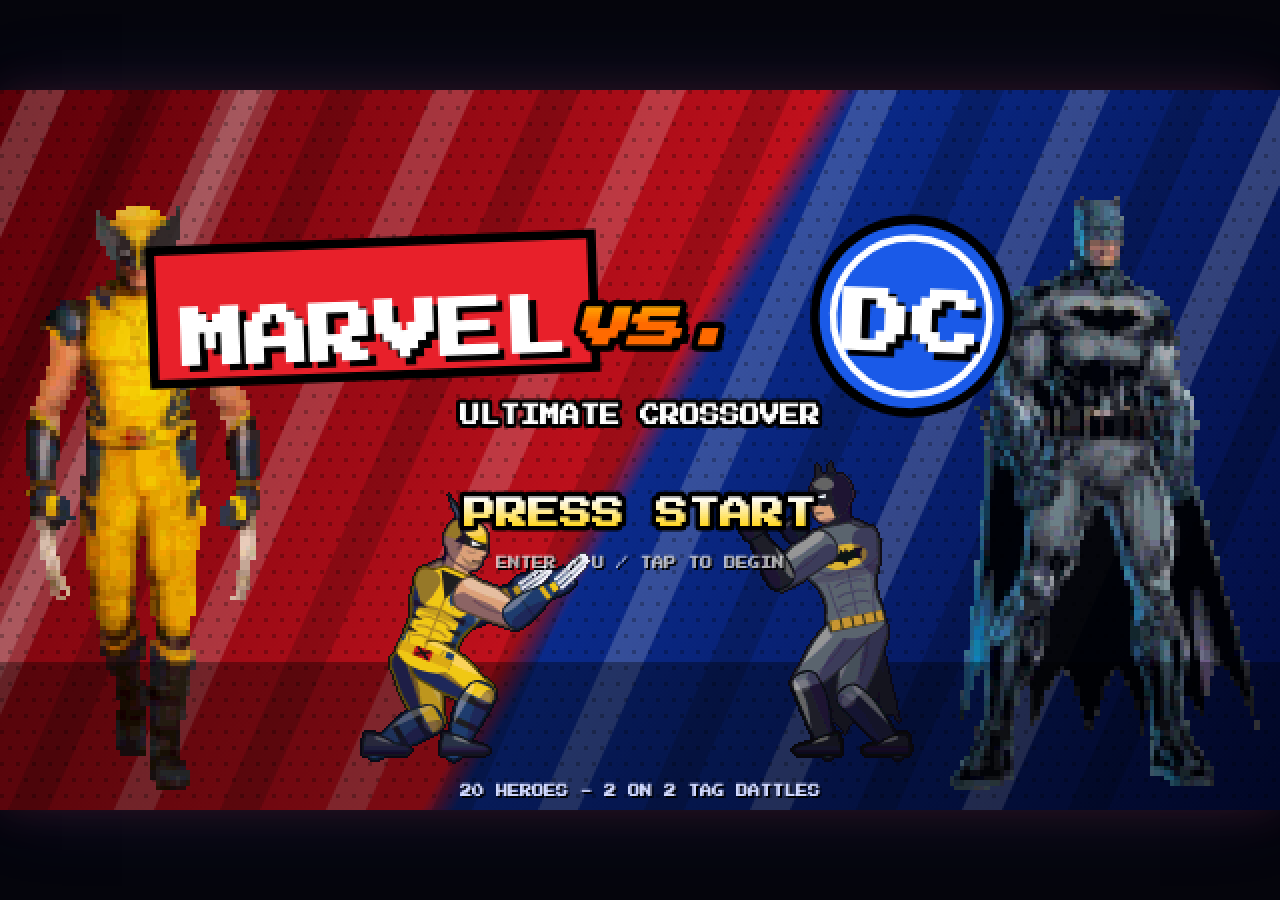
<file: index.html>
<!doctype html>
<html lang="en">
<head>
  <meta charset="utf-8">
  <meta name="viewport" content="width=device-width, initial-scale=1, maximum-scale=1, user-scalable=no, viewport-fit=cover">
  <title>Marvel vs. DC</title>
  <meta name="description" content="A mid-2000s style 2-on-2 tag fighting game: 10 Marvel heroes vs 10 DC heroes, each with unique specials, hypers, taunts and animations.">
  <meta name="theme-color" content="#0a0a14">
  <meta name="apple-mobile-web-app-capable" content="yes">
  <meta name="mobile-web-app-capable" content="yes">
  <meta name="apple-mobile-web-app-status-bar-style" content="black-translucent">
  <meta property="og:title" content="Marvel vs. DC">
  <meta property="og:description" content="Pick your team, pick your opponents, and throw down in 2-on-2 arcade tag battles.">
  <meta property="og:image" content="/assets/thumbnail.png">
  <meta property="og:type" content="website">
  <meta name="twitter:card" content="summary_large_image">
  <meta name="twitter:image" content="/assets/thumbnail.png">
  <link rel="icon" type="image/png" sizes="32x32" href="/assets/favicon-32.png">
  <link rel="icon" type="image/png" sizes="512x512" href="/assets/icon-512.png">
  <link rel="icon" type="image/png" sizes="192x192" href="/assets/icon-192.png">
  <link rel="apple-touch-icon" href="/assets/icon-192.png">
  <link rel="manifest" href="/manifest.webmanifest">
  <link rel="preconnect" href="https://fonts.googleapis.com">
  <link rel="preconnect" href="https://fonts.gstatic.com" crossorigin>
  <link href="https://fonts.googleapis.com/css2?family=Press+Start+2P&display=swap" rel="stylesheet">
  <link rel="stylesheet" href="css/style.css">
</head>
<body>
  <canvas id="game" width="640" height="360"></canvas>
  <div id="touch">
    <div class="stickzone"><div class="stick"><div class="knob"></div></div></div>
    <div class="cluster">
      <div class="row small"><div class="b as" data-b="as">ASSIST</div><div class="b tg" data-b="tg">TAG</div></div>
      <div class="row"><div class="b lp" data-b="lp">LP</div><div class="b hp" data-b="hp">HP</div><div class="b sp" data-b="sp">SP</div></div>
      <div class="row"><div class="b lk" data-b="lk">LK</div><div class="b hk" data-b="hk">HK</div><div class="b hy" data-b="hy">HYPER</div></div>
    </div>
    <div class="b start" data-b="st">&#10073;&#10073;</div>
  </div>
  <div id="rotate"><div class="phone"></div><p>ROTATE YOUR DEVICE</p></div>
  <div id="toast"></div>
  <script type="module" src="js/main.js"></script>
</body>
</html>
</file>
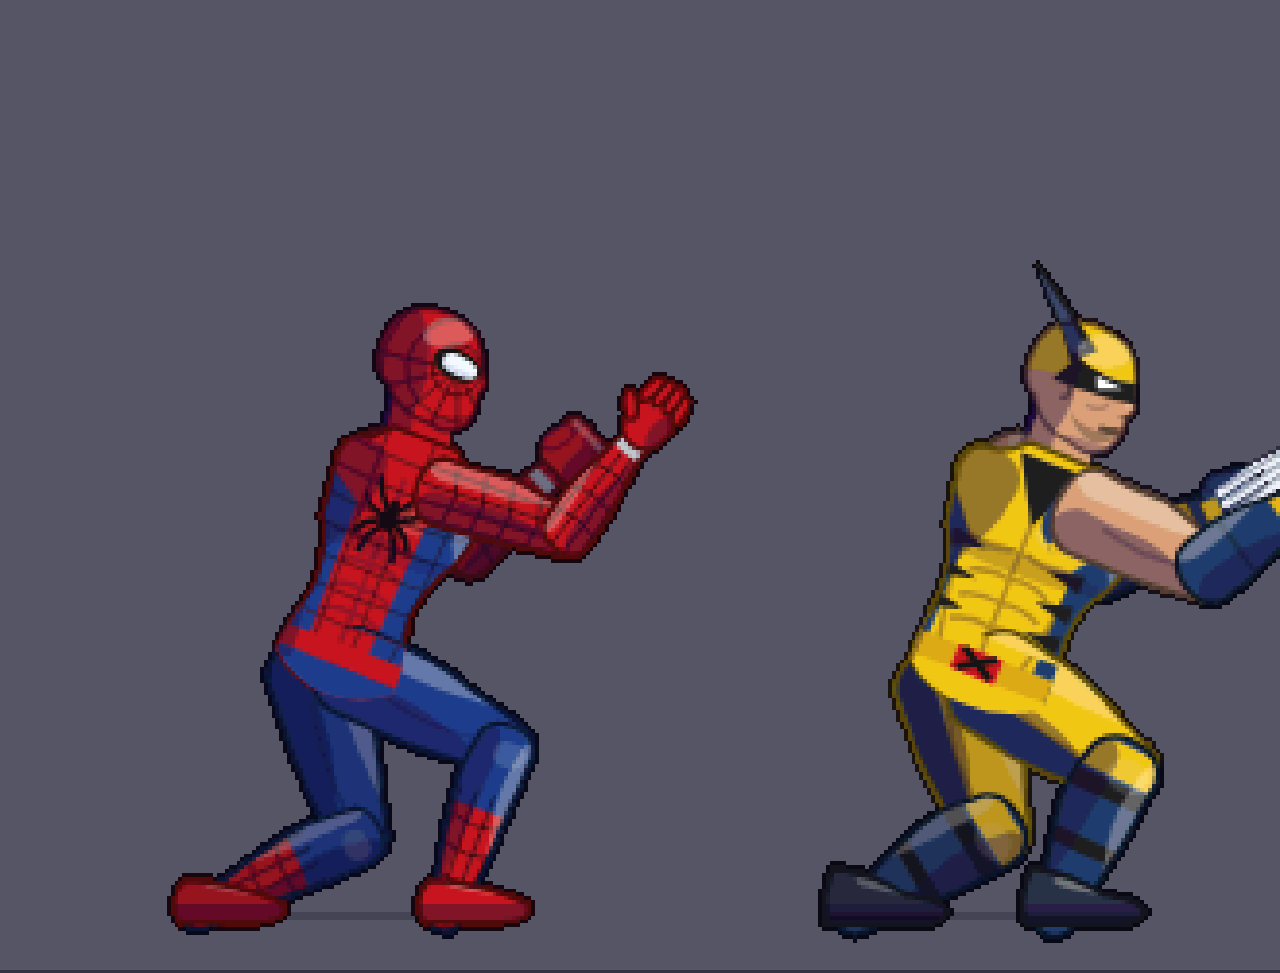
<file: dev.html>
<!doctype html>
<html><head><meta charset="utf-8"><title>dev gallery</title>
<style>body{margin:0;background:#334;color:#fff;font:12px monospace} canvas{image-rendering:pixelated;width:100vw;width:100vw}</style></head>
<body><canvas id="c" width="330" height="250"></canvas>
<script type="module">
import { MARVEL } from './js/chars/marvel.js';
import { DC } from './js/chars/dc.js';
import { buildCharacter } from './js/moves.js';
import { Fighter } from './js/fighter.js';
const c = document.getElementById('c'), ctx = c.getContext('2d');
const roster = [...MARVEL, ...DC];
const team = { side: 0, members: [], pad: { held: () => false } };
const start = +(new URLSearchParams(location.search).get('i') || 0); const N = +(new URLSearchParams(location.search).get('n') || 4);
const fs = roster.slice(start, start + N).map((d) => { const f = new Fighter(d, buildCharacter(d), team, 0); return f; });
const q = new URLSearchParams(location.search);
window.ANIM = q.get('a') || 'idle';
window.MOVE = q.get('m');
window.T = q.get('t') ? +q.get('t') : null;
let fr = 0;
function draw() {
  ctx.fillStyle = '#556'; ctx.fillRect(0, 0, 330, 250);
  fs.forEach((f, i) => {
    const x = 85 + i * 165, y = 235;
    ctx.fillStyle = '#445'; ctx.fillRect(x - 38, y, 76, 2);
    let m = null;
    if (window.MOVE) { const [k, idx] = window.MOVE.split(':'); m = k === 'n' ? f.B.normals[idx] : k === 's' ? f.B.specials[+idx] : f.B.hypers[+idx]; }
    if (m) { f.state = 'move'; f.move = m; f.mt = window.T != null ? window.T : fr % (Math.min(m.len, 90)); }
    else { f.state = 'idle'; f.anim = window.ANIM; f.animT = window.T != null ? window.T : fr; }
    f.animClock = fr;
    f.updatePose();
    const r = f.buf.render(f.sk, f, f.def.look, 1, 1.5 * (f.def.scale || 1));
    ctx.drawImage(f.buf.cv, r[0], r[1], r[2], r[3], x - 260 + r[0], y - 370 + r[1], r[2], r[3]);
    if (f.def.look.glow) { ctx.save(); ctx.translate(x, y); ctx.scale(1.5, 1.5); ctx.globalCompositeOperation = 'lighter'; f.def.look.glow(ctx, f.sk, f, fr); ctx.restore(); }
  });
  fr++;
  requestAnimationFrame(draw);
}
draw();
</script></body></html>
</file>
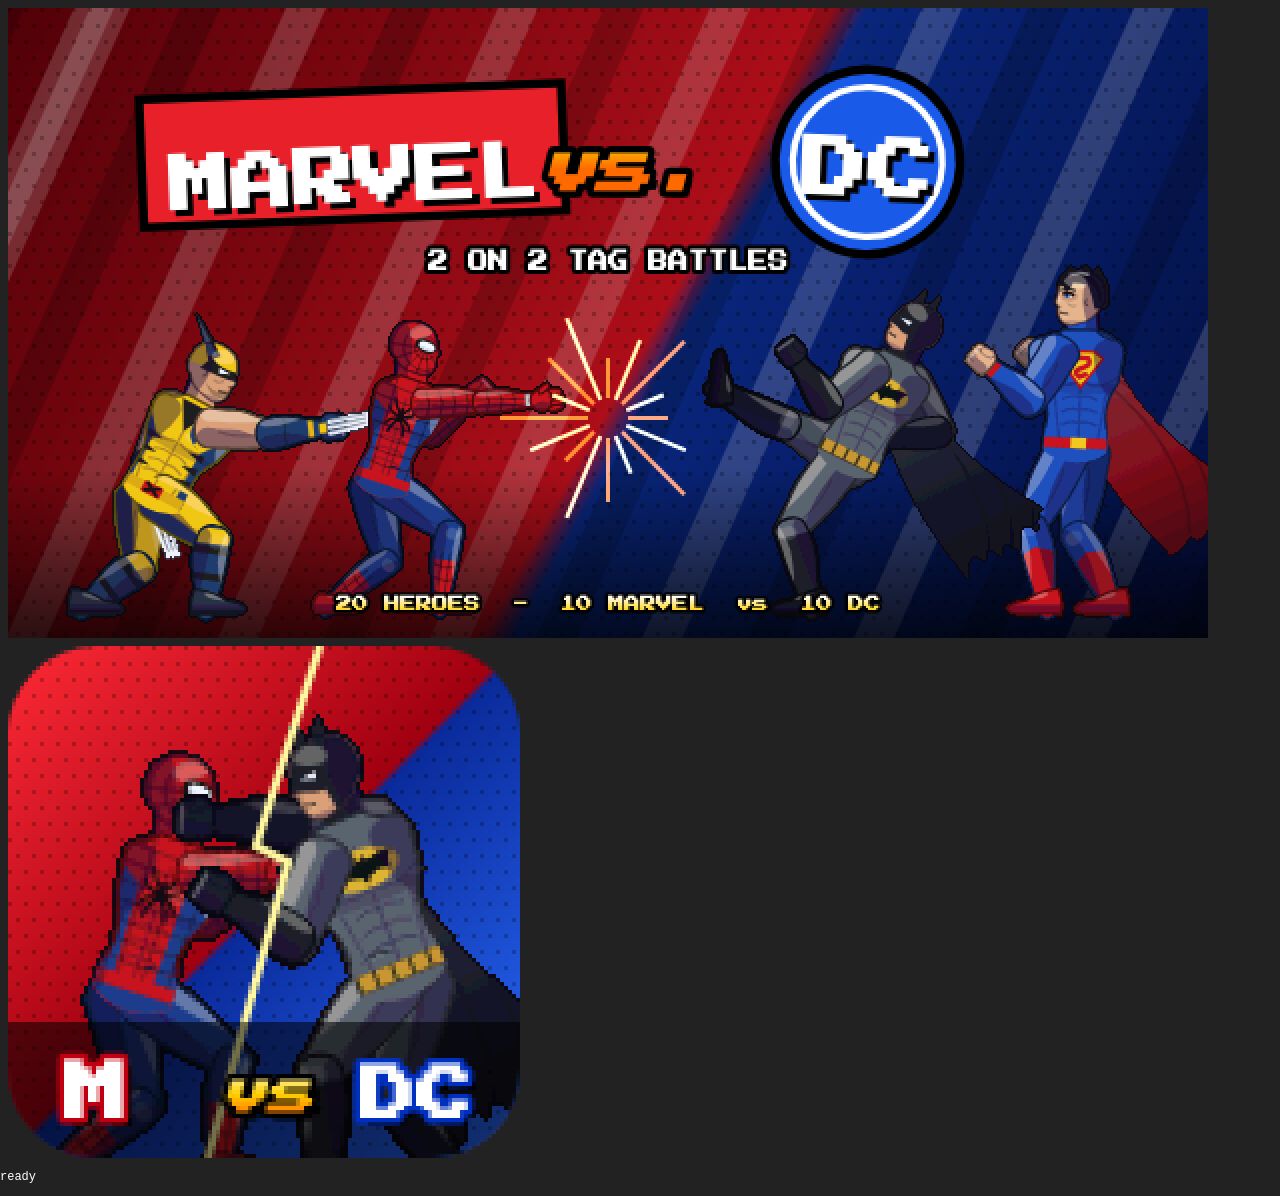
<file: tools/art.html>
<!doctype html>
<html><head><meta charset="utf-8"><title>art export</title>
<link href="https://fonts.googleapis.com/css2?family=Press+Start+2P&display=swap" rel="stylesheet">
<style>body{margin:0;background:#222;color:#fff;font:12px monospace} canvas{image-rendering:pixelated;display:block;margin:8px;max-width:95vw}</style></head>
<body>
<canvas id="thumb" width="1200" height="630"></canvas>
<canvas id="icon" width="512" height="512"></canvas>
<pre id="log"></pre>
<script type="module">
// Renders the app icon and social thumbnail with the game's own sprite engine, then saves them via tools/serve.py.
import { MARVEL } from '../js/chars/marvel.js';
import { DC } from '../js/chars/dc.js';
import { buildCharacter } from '../js/moves.js';
import { Fighter } from '../js/fighter.js';
import { makeCanvas, text } from '../js/util.js';
import { drawLogo, backdrop } from '../js/scenes.js';
import { sampleKeys } from '../js/rig.js';

await document.fonts.load('16px "Press Start 2P"');
const roster = [...MARVEL, ...DC];
const byId = (id) => roster.find((d) => d.id === id);
const team = { side: 0, members: [], pad: { held: () => false } };

function sprite(id, pick, facing, scale) {
  const d = byId(id);
  const f = new Fighter(d, buildCharacter(d), team, 0);
  const B = f.B;
  let keys, t;
  if (pick.startsWith('s')) { const m = B.specials[+pick[1]]; keys = m.keys; t = pick.length > 2 ? +pick.slice(3) : 14; }
  else if (pick.startsWith('h')) { const m = B.hypers[+pick[1]]; keys = m.keys; t = pick.length > 2 ? +pick.slice(3) : 14; }
  else if (pick.startsWith('n')) { const m = B.normals[pick.slice(1).split(':')[0]]; keys = m.keys; t = +(pick.split(':')[1] || 8); }
  else { keys = B.anims[pick].keys; t = 0; }
  f.pose = sampleKeys(keys, t);
  f.animClock = 20; f.capeSw = 30;
  f.skel();
  const r = f.buf.render(f.sk, f, d.look, facing, scale);
  const c = makeCanvas(r[2], r[3]);
  c.getContext('2d').drawImage(f.buf.cv, r[0], r[1], r[2], r[3], 0, 0, r[2], r[3]);
  return { c, ox: 260 - r[0], oy: 370 - r[1], f, d };
}
function place(ctx, s, x, y) { ctx.drawImage(s.c, Math.round(x - s.ox), Math.round(y - s.oy)); }

// ---------------- thumbnail: drawn at 600x315, scaled x2 with nearest-neighbour
{
  const lo = makeCanvas(600, 315); const ctx = lo.getContext('2d');
  backdrop(ctx, 40, 0.1);
  const g = ctx.createLinearGradient(0, 230, 0, 315); g.addColorStop(0, 'rgba(0,0,0,0)'); g.addColorStop(1, 'rgba(0,0,0,0.7)');
  ctx.fillStyle = g; ctx.fillRect(0, 0, 600, 315);
  const L = [sprite('wolverine', 'h0:14', 1, 1.3), sprite('spiderman', 's0:10', 1, 1.3)];
  const Rr = [sprite('superman', 's0:12', -1, 1.3), sprite('batman', 'nhk:9', -1, 1.3)];
  place(ctx, L[0], 70, 300); place(ctx, L[1], 185, 300);
  place(ctx, Rr[0], 535, 300); place(ctx, Rr[1], 420, 300);
  // clash spark
  ctx.save(); ctx.globalCompositeOperation = 'lighter';
  for (let i = 0; i < 16; i++) { const a = i / 16 * Math.PI * 2; ctx.strokeStyle = i % 2 ? '#fff6a0' : '#ff8a20'; ctx.lineWidth = 2; ctx.beginPath(); ctx.moveTo(300 + Math.cos(a) * 10, 205 + Math.sin(a) * 10); ctx.lineTo(300 + Math.cos(a) * (30 + (i % 3) * 12), 205 + Math.sin(a) * (30 + (i % 3) * 12)); ctx.stroke(); }
  ctx.restore();
  drawLogo(ctx, 300, 74, 1.1, 0);
  text(ctx, '2 ON 2 TAG BATTLES', 300, 132, { size: 10, align: 'center', color: '#fff', stroke: '#000', strokeW: 4 });
  text(ctx, '20 HEROES  -  10 MARVEL  vs  10 DC', 300, 302, { size: 8, align: 'center', grad: ['#fff', '#ffd000'], stroke: '#000', strokeW: 3 });
  const out = document.getElementById('thumb').getContext('2d');
  out.imageSmoothingEnabled = false; out.drawImage(lo, 0, 0, 1200, 630);
}

// ---------------- icon: drawn at 128x128, scaled x4
{
  const lo = makeCanvas(128, 128); const ctx = lo.getContext('2d');
  ctx.save();
  ctx.beginPath(); ctx.roundRect(0, 0, 128, 128, 22); ctx.clip();
  const g = ctx.createLinearGradient(0, 0, 128, 128);
  g.addColorStop(0, '#ff2a36'); g.addColorStop(0.495, '#a00010'); g.addColorStop(0.505, '#0a2a9a'); g.addColorStop(1, '#2a6cff');
  ctx.fillStyle = g; ctx.fillRect(0, 0, 128, 128);
  ctx.fillStyle = 'rgba(0,0,0,0.22)'; for (let y = 0; y < 128; y += 4) for (let x = (y / 4) % 2 ? 2 : 0; x < 128; x += 4) ctx.fillRect(x, y, 1, 1);
  const a = sprite('spiderman', 's0:10', 1, 0.95), b = sprite('batman', 'nhp:8', -1, 0.95);
  place(ctx, a, 30, 132); place(ctx, b, 100, 136);
  // lightning seam
  ctx.strokeStyle = '#fff6a0'; ctx.lineWidth = 2; ctx.beginPath(); ctx.moveTo(78, 0); ctx.lineTo(62, 50); ctx.lineTo(70, 54); ctx.lineTo(50, 128); ctx.stroke();
  ctx.fillStyle = 'rgba(0,0,0,0.55)'; ctx.fillRect(0, 94, 128, 34);
  text(ctx, 'M', 14, 120, { size: 16, color: '#fff', stroke: '#c00010', strokeW: 3 });
  text(ctx, 'vs', 64, 118, { size: 12, align: 'center', grad: ['#fffbd0', '#ffd000', '#ff6a00'], stroke: '#000', strokeW: 3, italic: true });
  text(ctx, 'DC', 116, 120, { size: 14, align: 'right', color: '#fff', stroke: '#0030c0', strokeW: 3 });
  ctx.restore();
  const out = document.getElementById('icon').getContext('2d');
  out.imageSmoothingEnabled = false; out.drawImage(lo, 0, 0, 512, 512);
}

async function save(id, name) {
  const blob = await new Promise((r) => document.getElementById(id).toBlob(r, 'image/png'));
  const res = await fetch('/save?name=' + name, { method: 'POST', body: blob });
  document.getElementById('log').textContent += name + ': ' + (await res.text()) + '\n';
}
window.saveAll = async () => { await save('thumb', 'thumbnail.png'); await save('icon', 'icon-512.png'); return 'ok'; };
document.getElementById('log').textContent = 'ready\n';
</script></body></html>
</file>
<file: css/style.css>
:root { --bg: #05050c; }
* { box-sizing: border-box; -webkit-tap-highlight-color: transparent; }
html, body { margin: 0; height: 100%; background: var(--bg); overflow: hidden; touch-action: none; user-select: none; -webkit-user-select: none; }
body { display: flex; align-items: center; justify-content: center; }
#game { image-rendering: pixelated; image-rendering: crisp-edges; display: block; background: #000; box-shadow: 0 0 40px rgba(255, 60, 60, 0.15), 0 0 80px rgba(60, 100, 255, 0.12); }

#touch { display: none; position: fixed; inset: 0; font-family: "Press Start 2P", monospace; z-index: 5; }
#touch.on { display: block; }
#touch .stickzone { position: absolute; left: 0; bottom: 0; width: 46vw; height: 78vh; }
#touch .stick { position: absolute; left: 17vmin; top: calc(100% - 21vmin); width: 30vmin; height: 30vmin; margin: -15vmin 0 0 -15vmin; border-radius: 50%; background: radial-gradient(circle, rgba(255,255,255,0.10), rgba(255,255,255,0.03)); border: 2px solid rgba(255, 255, 255, 0.22); opacity: 0.55; pointer-events: none; transition: opacity .1s; }
#touch .stick.live { opacity: 1; }
#touch .knob { position: absolute; left: 50%; top: 50%; width: 13vmin; height: 13vmin; margin: -6.5vmin 0 0 -6.5vmin; border-radius: 50%; background: radial-gradient(circle at 35% 35%, rgba(255,255,255,0.55), rgba(255,255,255,0.18)); border: 2px solid rgba(255,255,255,0.4); }
#touch .cluster { position: absolute; right: calc(2vmin + env(safe-area-inset-right)); bottom: 2.5vmin; display: flex; flex-direction: column; gap: 1.8vmin; align-items: flex-end; }
#touch .row { display: flex; gap: 1.8vmin; }
#touch .row:nth-child(3) { margin-right: 4vmin; }
#touch .b { width: 13.5vmin; height: 13.5vmin; border-radius: 50%; display: flex; align-items: center; justify-content: center; color: rgba(255,255,255,0.9); font-size: 2.1vmin; background: rgba(255, 255, 255, 0.08); border: 2px solid rgba(255, 255, 255, 0.3); text-shadow: 0 1px 0 #000; user-select: none; }
#touch .row.small .b { width: 15vmin; height: 7vmin; border-radius: 3.5vmin; font-size: 1.7vmin; }
#touch .b.down { background: rgba(255, 220, 0, 0.45); transform: scale(0.94); }
#touch .lp, #touch .hp { border-color: rgba(255, 90, 90, 0.75); background: rgba(255, 60, 60, 0.12); }
#touch .lk, #touch .hk { border-color: rgba(90, 150, 255, 0.75); background: rgba(60, 110, 255, 0.12); }
#touch .sp, #touch .hy { border-color: rgba(255, 210, 0, 0.85); background: rgba(255, 200, 0, 0.12); }
#touch .start { position: absolute; top: calc(1.5vmin + env(safe-area-inset-top)); left: 50%; transform: translateX(-50%); width: 10vmin; height: 7vmin; border-radius: 2vmin; font-size: 2.4vmin; }
body.touch #game { box-shadow: none; }

#rotate { display: none; position: fixed; inset: 0; z-index: 10; background: #05050c; color: #fff; font-family: "Press Start 2P", monospace; font-size: 12px; flex-direction: column; align-items: center; justify-content: center; gap: 24px; text-align: center; }
#rotate .phone { width: 46px; height: 80px; border: 4px solid #ffd000; border-radius: 8px; animation: rot 1.6s ease-in-out infinite; }
@keyframes rot { 0%, 30% { transform: rotate(0); } 60%, 100% { transform: rotate(90deg); } }
@media (orientation: portrait) { body.touch #rotate { display: flex; } }

#toast { position: fixed; left: 50%; top: 14px; transform: translateX(-50%) translateY(-80px); background: rgba(10,10,24,0.92); border: 2px solid #ffd000; color: #fff; font: 10px "Press Start 2P", monospace; padding: 10px 14px; border-radius: 6px; z-index: 20; transition: transform .25s; pointer-events: none; white-space: nowrap; }
#toast.show { transform: translateX(-50%) translateY(0); }
</file>
